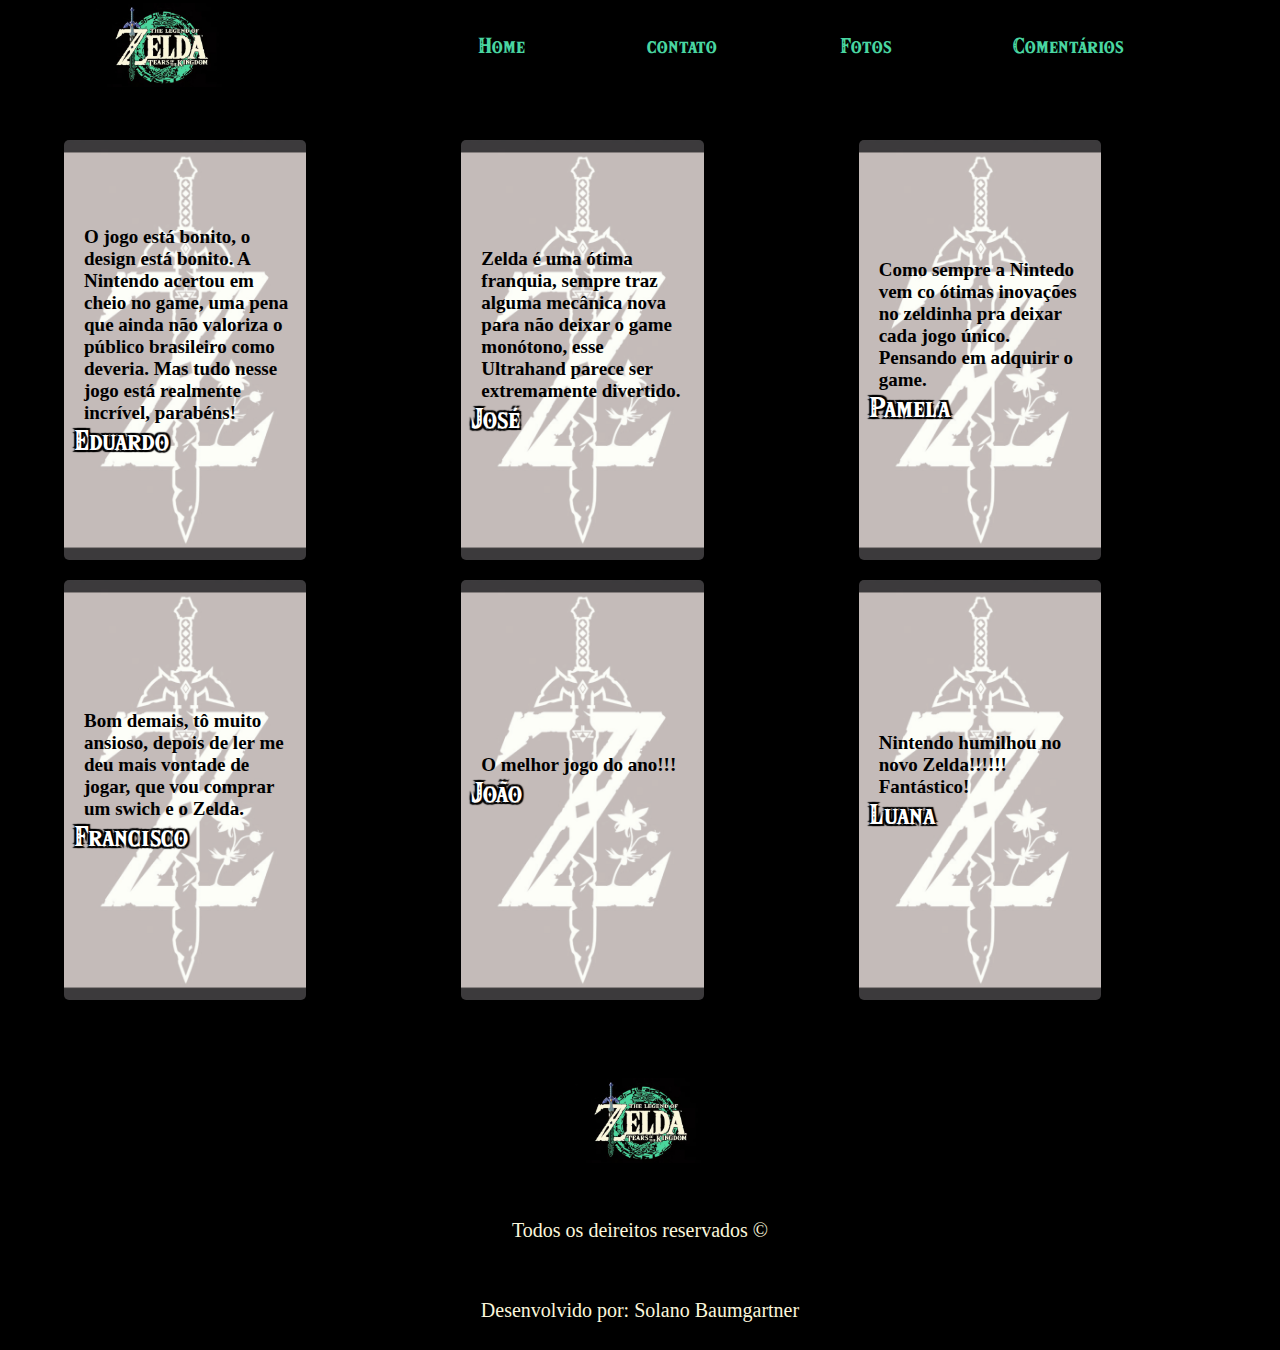
<file: comentarios.html>
<!DOCTYPE html>
<html lang="pt-br">
    <head>
        <meta charset="utf-8">
        <meta http-equiv="X-UA-compatible" content="IE=edge">
        <meta name="viewport" content="width=device-width, initial-scale=1.0">
        <title>Zelda ToTK Comentários</title>
        <link rel="stylesheet" href="./comentariosstyle.css" />
    </head>
    <body>
        <header>
            <img id="logo" src="./Logo.jpg" />
            <nav>
                <ul>
                    <a href="./index.html">
                        <li>Home</li>
                    </a>
                    <a href="./contato.html">
                        <li>contato</li>
                    </a>
                    <a href="./fotos.html">
                        <li>Fotos</li>
                    </a>
                    <a href="./comentarios.html">
                        <li>Comentários</li>
                    </a>
                </ul>
            </nav>
        </header>
        
        <div class="coment-container">
            <div class="coment-content">
                <div class="coment coment1">
                        <p id="comentario">
                            O jogo está bonito, o design está bonito. A Nintendo acertou em cheio
                            no game, uma pena que ainda não valoriza o público brasileiro como deveria.
                            Mas tudo nesse jogo está realmente incrível, parabéns!
                        </p>
                    Eduardo
                </div>
                <div class="coment coment2">
                    <p id="comentario">
                        Zelda é uma ótima franquia, sempre traz alguma mecânica nova
                        para não deixar o game monótono, esse Ultrahand parece ser
                        extremamente divertido.
                    </p>
                    José
                </div>
                <div class="coment coment3">
                    <p id="comentario">
                        Como sempre a Nintedo vem co ótimas inovações no zeldinha pra deixar 
                        cada jogo único. Pensando em adquirir o game.
                    </p>
                    Pamela
                </div>
                <div class="coment coment4"><p id="comentario">
                    Bom demais, tô muito ansioso, depois de ler me deu mais vontade de jogar, 
                    que vou comprar um swich e o Zelda.
                </p>
                    Francisco
                </div>
                <div class="coment coment5">
                    <p id="comentario">
                        O melhor jogo do ano!!!
                    </p>
                    João
                </div>
                <div class="coment coment6">
                    <p id="comentario">
                        Nintendo humilhou no novo Zelda!!!!!! Fantástico!
                    </p>
                    Luana
                </div>
            </div>
        </div>

        <footer>
            <img style="object-fit: cover;" id="logo" src="./Logo.jpg" />
            <span>Todos os deireitos reservados &copy;</span>
            <span>Desenvolvido por: Solano Baumgartner</span>
            <nav class="footer-navigation">
                <ul class="footer-list">
                    <a href="./index.html">
                        <li>Home</li>
                    </a>
                    <a href="./contato.html">
                        <li>Contato</li>
                    </a>
                    <a href="./fotos.html">
                        <li>Fotos</li>
                    </a>
                    <a href="./comentarios.html">
                        <li>Comentários</li>
                    </a>
                </ul>
            </nav>
        </footer>
    </body>
</html>
</file>
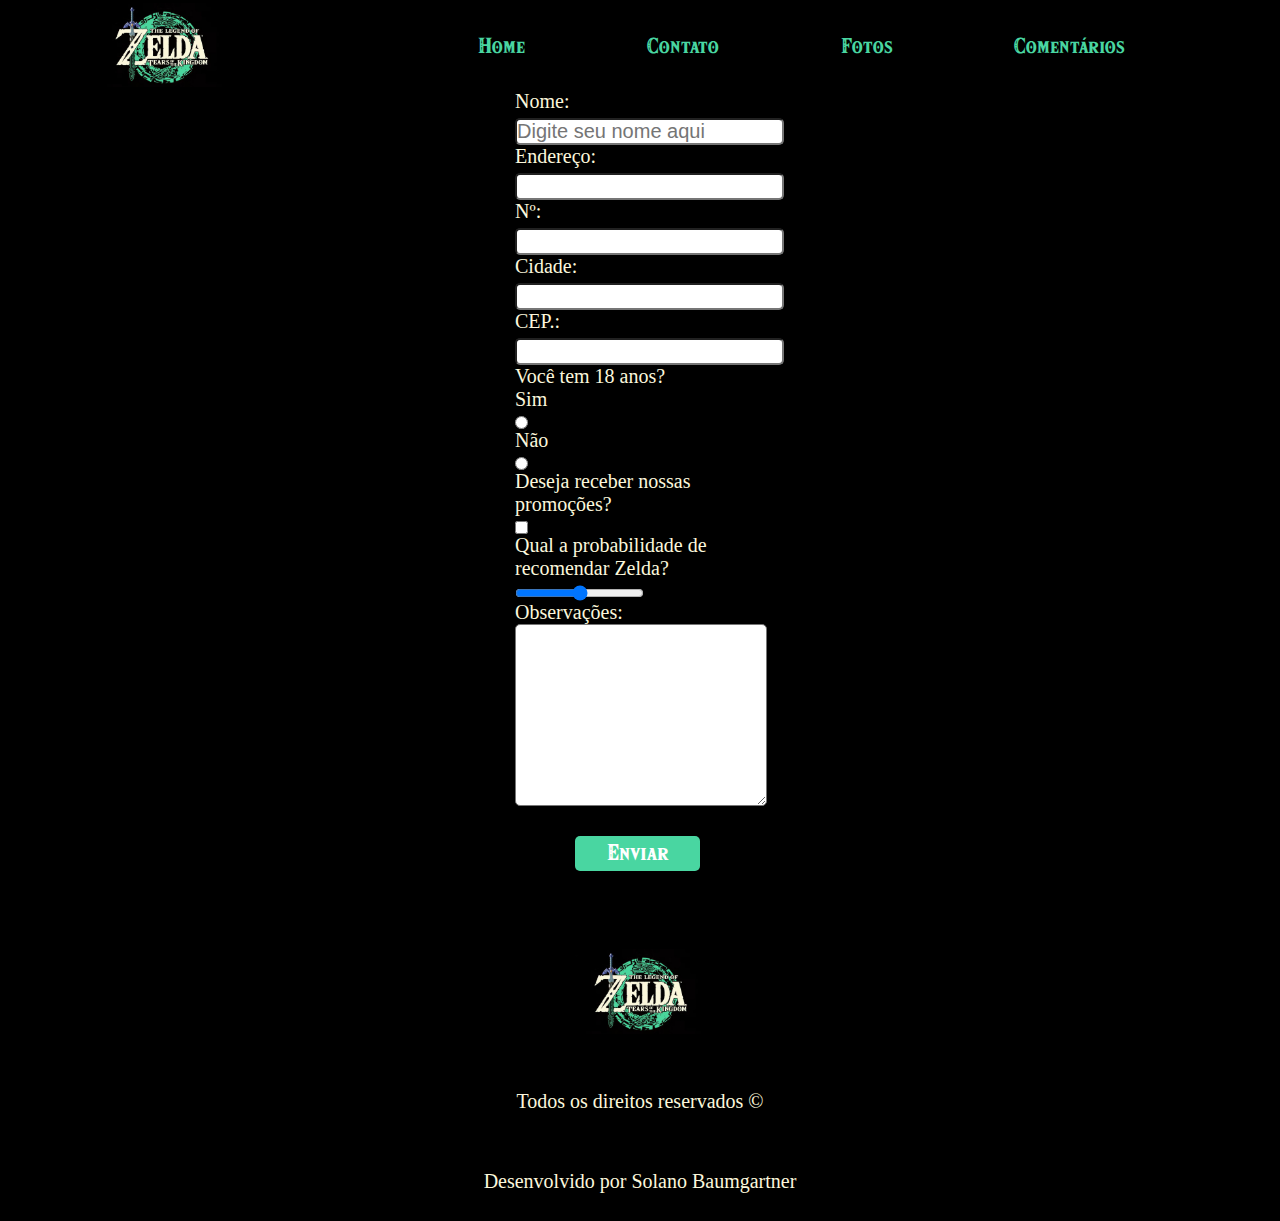
<file: contato.html>
<!DOCTYPE html>
<html lang="pt-br">
<head>
    <meta charset="utf-8">
    <meta http-equiv="X-UA-compatible" content="ie=edge">
    <meta name="viewport" content="width=device-width, initial-scale=1.0">
    <title>Zelda ToTK Contato</title>
    <link rel="stylesheet" href="./contatostyle.css" />
</head>
<body>
    <header>
        <img id="logo" src="./Logo.jpg" />
        <nav>
            <ul>
                <a href="./index.html">
                    <li>Home</li>
                </a>
                <a href="./contato.html">
                    <li>Contato</li>
                </a>
                <a href="./fotos.html">
                    <li>Fotos</li>
                </a>
                <a href="./comentarios.html">
                    <li>Comentários</li>
                </a>
            </ul>
        </nav>
    </header>
        <div id="divform">
            <form id=formulario action="./contato.html">
                    <Label for="nome">Nome: </Label>
                    <input type="text" id="nome" name="nome" placeholder="Digite seu nome aqui" />

                    <label for="endereco">Endereço: </label>
                    <input type="text" id="endereco" name="endereco" />

                    <label for="n">Nº: </label>
                    <input type="number" id="n" name="numero" />

                    <label for="cidade">Cidade: </label>
                    <input type="text" id="cidade" name="cidade" />

                    <label for="cep">CEP.: </label>
                    <input type="number" id="cep" name="cep" />

                    <label for="maior">Você tem 18 anos?<br>Sim</label>
                    <input style="display: block;" type="radio" id="maior" name="maior" value="sim" />
                
                    <label for="maior">Não</label>
                    <input style="display: block;"type="radio" id="maior" name="maior" value="nao" />

                    <label for="promocoes">Deseja receber nossas promoções? </label>
                    <input style="display: block;"type="checkbox" id="promocoes" name="promo" />

                    <label for="recomenda">Qual a probabilidade de recomendar Zelda? </label>
                    <input type="range" id="recomenda" name="recomenda" />

                    <labe for="obs">Observações:</labe>
                    <textarea name="obs" id="obs" rows="12"></textarea>

                    <button class="button">Enviar</button>
            </form>
        </div>
    <footer>
        <img style="object-fit: cover;" id="logo" src="./Logo.jpg" />
        <span>Todos os direitos reservados &copy;</span>
        <span>Desenvolvido por Solano Baumgartner</span>
        <nav class="footer-navigation">
            <ul class="footer-list">
                <a href="./index.html">
                    <li>Home</li>
                </a>
                <a href="./contato.html">
                    <li>Contato</li>
                </a>
                <a href="./fotos.html">
                    <li>Fotos</li>
                </a>
                <a href="./comentarios.html">
                    <li>Comentários</li>
                </a>
            </ul>
        </nav>
    </footer>
</body>
</html>
</file>
<file: comentariosstyle.css>
@font-face {
    font-family: Hylia serif;
    src: url(./HyliaSerifBeta-Regular.otf);
}

@import url(https://fonts.googleapis.com/css2?family=Comic+Neue:wght@300&display=swap);

* {
    margin: 0;
    padding: 0;
    background-color: black;
    list-style: none;
    text-decoration: none;
}

header {
    height: 90px;
    display: flex;
    justify-content: space-around;
    align-items: center;
}

#logo {
    width: 130px;
    height: auto;
}

nav {
    width: 60%;
}

ul {
    display: flex;
    width: 100%;
    justify-content: space-around;
}

li {
    list-style: none;
    color: #49d6a1;
    cursor: pointer;
    font-size: 19px;
    font-family: Hylia serif;
    transition: .5s;
}

li:hover {
    color: #fbf7dc;
}

.coment-container {
    width: 100%;
    display: flex;
    justify-content: center;
    margin-top: 50px;
}

.coment-content {
    width: 90%;
    display: grid;
    grid-template-columns: repeat(3, 2fr);
    row-gap: 20px;
    column-gap: 40px;
}

.coment {
    width: 65%;
    height: 400px;
    background-size: cover;
    background-position: 50% 50%;
    border-radius: 5px;
    cursor: pointer;
    transition: 1s;
    display: flex;
    flex-direction: column;
    justify-content: center;
    padding: 0 0 20px 10px;
    color: #fff;
    font-size: 25px;
    font-family: Hylia Serif;
    text-shadow: 2px 2px 1px black, -2px 2px 1px black, 2px -2px 1px black, -2px -2px 1px black;
}

.coment1 {
    background-image: url(./Fundocoments.jpg);
}

.coment2 {
    background-image: url(./Fundocoments.jpg);
}

.coment3 {
    background-image: url(./Fundocoments.jpg);
}

.coment4 {
    background-image: url(./Fundocoments.jpg);
}

.coment5 {
    background-image: url(./Fundocoments.jpg);
}

.coment6 {
    background-image: url(./Fundocoments.jpg);
}

.coment:hover {
    transform: scale(1.02);
}

#comentario {
    width: 90%;
    display: flex;
    flex-direction: column;
    justify-content: space-between;
    margin-left: 10px;
    font-size: 19px;
    font-family: 'Comic Neue', cursive;
    background: none;
    text-shadow: none;
    color: black;
    font-weight: bold;
}


footer {
    height: 300px;
    margin-top: 50px;
    display: flex;
    flex-direction: column;
    align-items: center;
    justify-content: space-around;
}

span {
    color: #fbf7dc;
    font-size: 20px;
}

.footer-navigation {
    display: none;
}

.footer-list {
    display: flex;
    flex-direction: column;
    align-items: center;
}

@media (max-width: 768px) {
    .footer-navigation {
        display: block;
    }

    nav {
        display: none;
    }

    .coment {
        margin-left: auto;
        margin-right: auto;
        width: 80%;
      }

    .coment-content {
        grid-template-columns: 1fr;
    }
}
</file>
<file: contatostyle.css>
@font-face {
    font-family: Hylia serif;
    src: url(./HyliaSerifBeta-Regular.otf);
}

* {
    margin: 0;
    padding: 0;
    background-color: black;
    list-style: none;
    text-decoration: none;
}

header {
    height: 90px;
    display:flex;
    justify-content: space-around;
    align-items: center;
}

#logo {
    width: 130px;
    height: auto;
}

nav {
    width: 60%;
}

ul {
    display: flex;
    width: 100%;
    justify-content: space-around;
}

li {
    list-style: none;
    color: #49D6A1;
    cursor: pointer;
    font-size: 19px;
    /* transition: .5s; */
    font-family: Hylia Serif;
}

li:hover {
    color: #FBF7DC;
    transition: .5s;
}

#divform {
    display: flex;
    width: 100%;
    justify-content: center;
    color: #fff;
}

#formulario {
    display: block;
    align-items: left;
    width: 250px;
    color: #FBF7DC;
    font-size: 20px;
}

input {
    display: flex;
    margin-top: 5px;
    background-color: #fff;
    border-radius: 5px;
    font-size: 20px;
}

textarea {
    width: 100%;
    background-color: #fff;
    border-radius: 5px;
}

.button {
    display: flex;
    width: 50%;
    height: 35px;
    padding: 4px 5px;
    color: #fff;
    margin-left: 60px;
    background-color: #49D6A1;
    font-size: 20px;
    justify-content: center;
    font-family: Hylia serif;
    margin-top: 25px;
    border-radius: 5px;
    border: none;
    outline: none;
    cursor: pointer;
    /* transition: 0.8s; */
}

.button:hover {
    background-color: #fff;
    color: #49D6A1;
    transition: 0.8s;
}

footer {
    height: 300px;
    margin-top: 50px;
    display: flex;
    flex-direction: column;
    align-items: center;
    justify-content: space-around;
}

span {
    color: #FBF7DC;
    font-size: 20px;
}

.footer-navigation {
    display: none;
}

.footer-list {
    display: flex;
    flex-direction: column;
    align-items: center;
}

@media (max-width: 768px) {
    .footer-navigation {
        display: block;
    }

    nav {
        display: none;
    }
    
}
</file>
